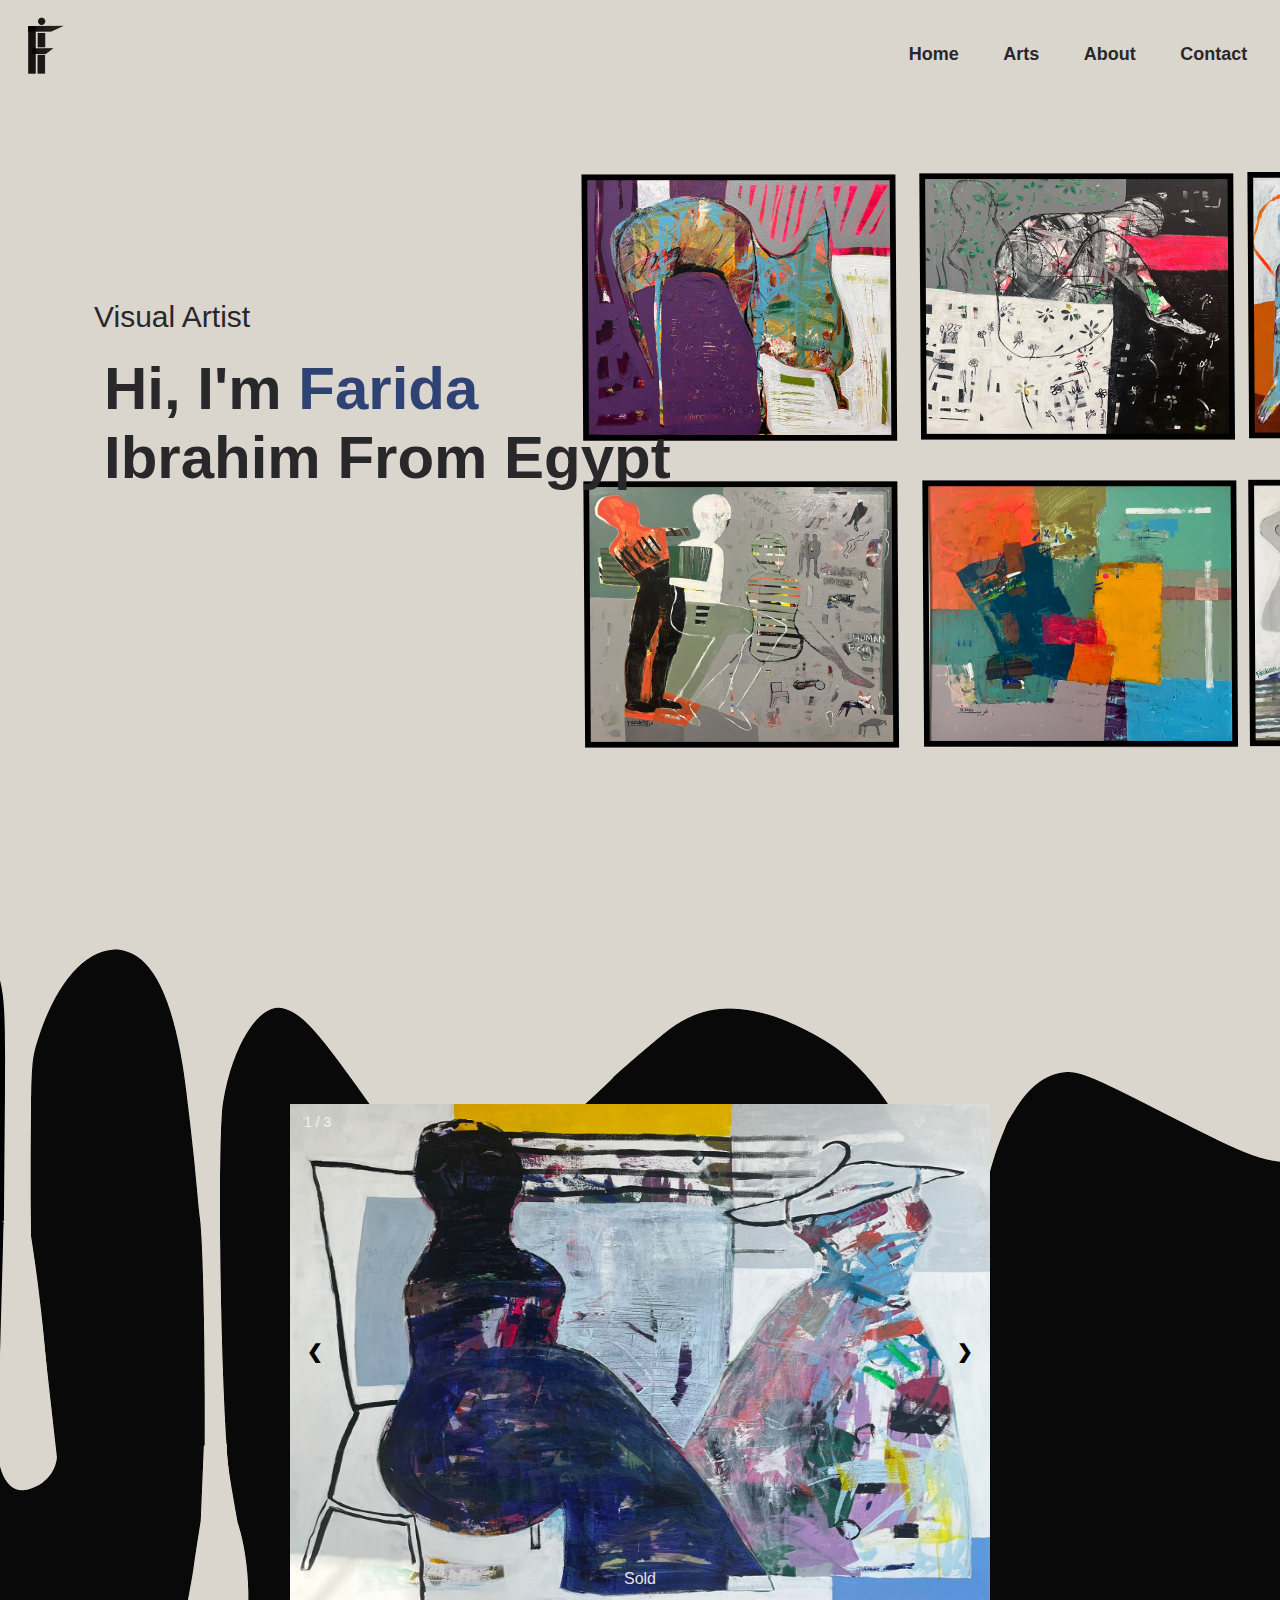
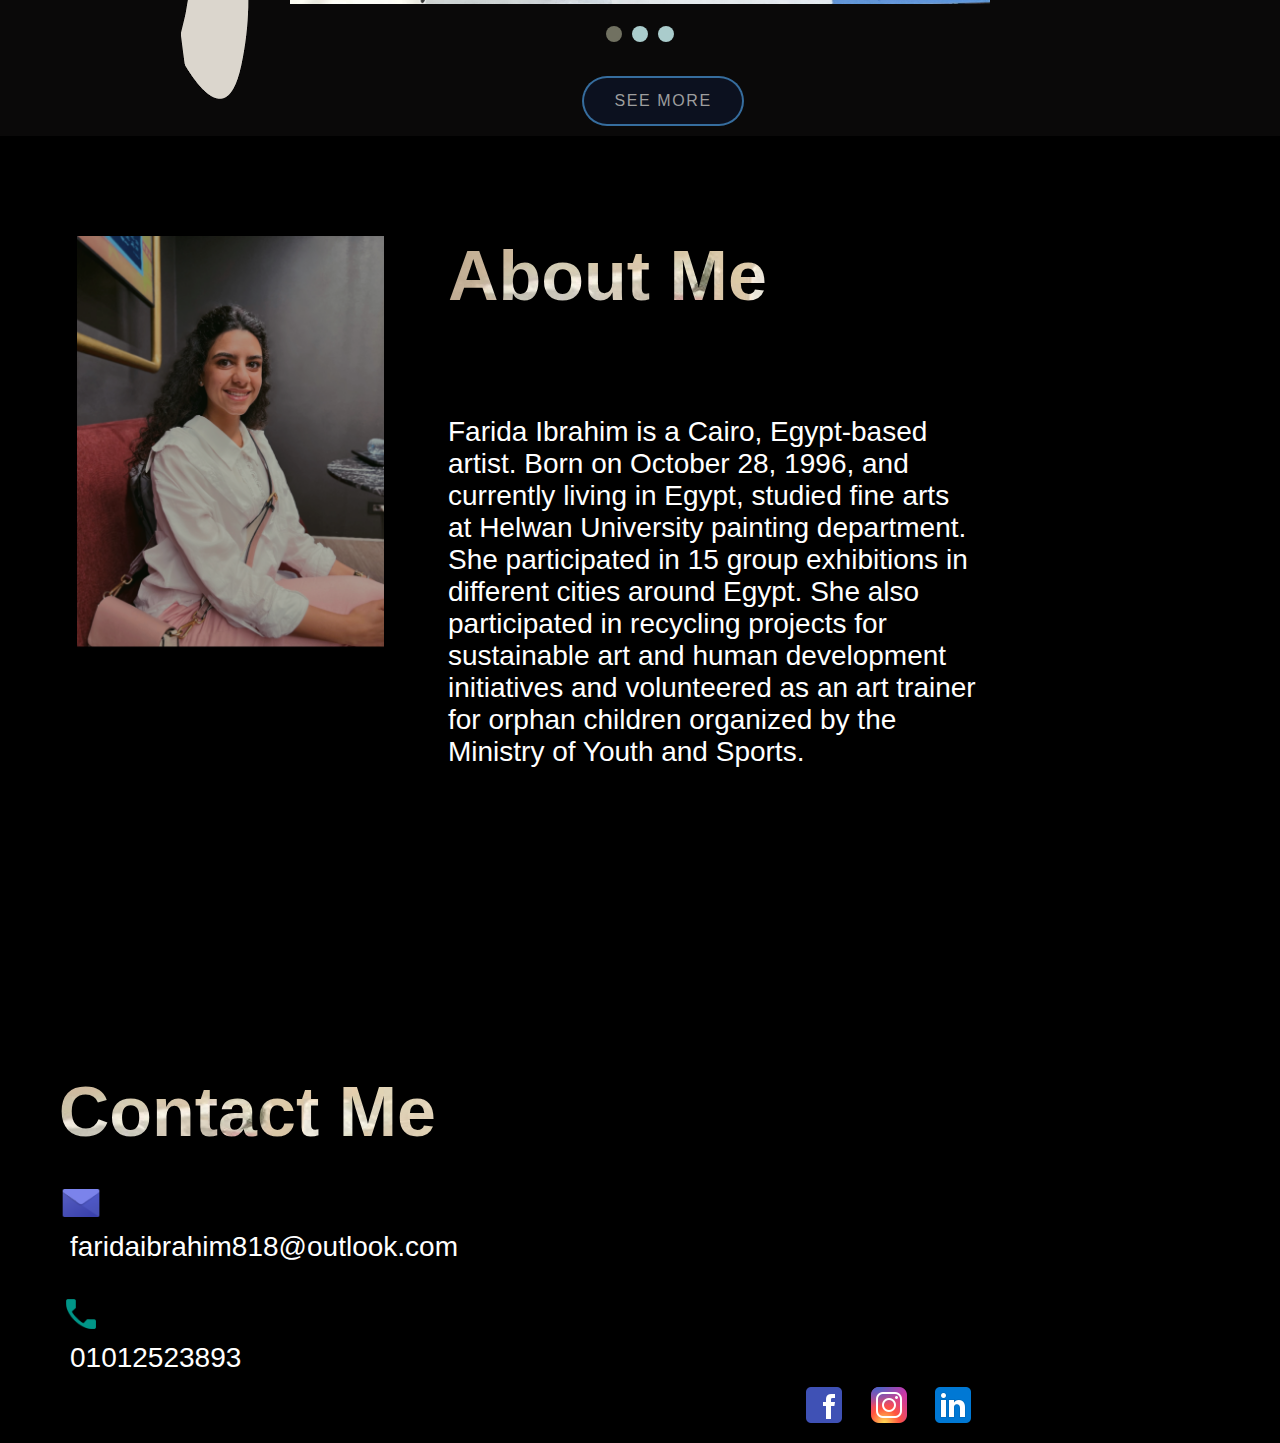
<file: index.html>
<!DOCTYPE html>
<html lang="en">
<head>
    <meta charset="UTF-8">
    <meta name="viewport" content="width=device-width, initial-scale=1.0">
    <title>Farida Ibrahim Portfolio</title>
    <meta name="viewport" content="width=device-width, initial-scale=1.0">
    <link rel="stylesheet" href="style.css">
    
    
    
</head>
<body>
    
    <div id="header">
        <div class="container">
            <nav>
                <img src="Images/loggg.png" class="logo">
        
                <ul id="sidemenu">
                    <li><a href="#">Home</a></li>
                    <li><a href="#portfolio">Arts</a></li>
                    <li><a href="#about">About</a></li>
                    <li><a href="#contact">Contact</a></li>
                    <i class="navbar" onclick="closemenu()"><img src="icons/x-solid.svg" style="width:30px;height:30px";  ></i>
                </ul>
                <i class="navbar" onclick="openmenu()"><img src="icons/list.png" style="width:30px;height:30px";; ></i>


        
            </nav>
            <nav id="hamburger-nav">
                <img src="Images/loggg.png" class="logo">
                <div class="hamburger-menu">
                    <div class="hamburger-icon" onclick="toggleMenu()">
                    <span></span>
                    <span></span>
                    <span></span>
                    </div>
                    <div class="menu-links">
                        <li><a href="#" onclick="toggleMenu()">Home</a></li>
                        <li><a href="#" onclick="toggleMenu()">Arts</a></li>
                        <li><a href="#" onclick="toggleMenu()">About</a></li>
                        <li><a href="#" onclick="toggleMenu()">Contact</a></li>
                    </div>
                </div>

            </nav>
            <div class="header-text">
                <p>Visual Artist</p>
                <h1>Hi, I'm <span>Farida</span> <br>Ibrahim From Egypt</h1>
                </div>
            </div>
    </div>

<!-- ---------------------portfolio------------------------ --> 
    <div id="portfolio">
        <div class="container">
            <h1 class="sub-title"></h1>
            <div class="work">
            <section class="slider-wrapper">
                <div class="slideshow-container fade">

                    <!-- Full images with numbers and message Info -->
                    <div class="Containers">
                    <div class="MessageInfo">1 / 3</div>
                    <img src="Images/w1.jpeg" style="width:100%">
                    <div class="Info">Sold</div>
                    </div>
                
                    <div class="Containers">
                    <div class="MessageInfo">2 / 3</div>
                    <img src="Images/w2.jpeg" style="width:100%">
                    <div class="Info">Sold</div>
                    </div>
                
                    <div class="Containers">
                    <div class="MessageInfo">3 / 3</div>
                    <img src="Images/f.jpeg" style="width:100%">
                    <div class="Info">Available</div>
                    </div>
                
                    <!-- Back and forward buttons -->
                    <a class="Back" onclick="plusSlides(-1)">&#10094;</a>
                    <a class="forward" onclick="plusSlides(1)">&#10095;</a>
                </div>
                <br>
                
                <!-- The circles/dots -->
                <div style="text-align:center">
                    <span class="dots" onclick="currentSlide(1)"></span>
                    <span class="dots" onclick="currentSlide(2)"></span>
                    <span class="dots" onclick="currentSlide(3)"></span>
                </div> 
            </section>
            <div class="button2">
                <button style="--clr:#39FF14"><span>See more</span><i></i></button>

            </div>
    </div>

    <script src="java.js"></script>

<!-- -------------------about-------------- -->
    <div id="about">
        <div class="container">
            <div class="sub-title">
                <div class="about-col-1">
                    <img src="Images/IMG-5.png">
                </div>
                <div class="about-col-2">
                    <h1 class="sub-title">About Me</h1>
                    <p class="defn">Farida Ibrahim is a Cairo, Egypt-based artist. Born on October 28, 1996, and currently living in Egypt, 
                        studied fine arts at Helwan University painting department. She participated in 15 group exhibitions in different cities around Egypt.
                        She also participated in recycling projects for sustainable art and human development initiatives
                        and volunteered as an art trainer for orphan children organized by the Ministry of Youth and Sports. </p>
                        <div class="tab-titles">
                        </div>
                </div>
            </div>
        </div>
    </div>

<!-- ----------------contact us-------------------------------- -->
    <div id="contact">
        <div class="sub-title">
            <div class="contact-left">
                <h1 class="sub-title">Contact Me</h1>
                <p><img src="icons/icons8-email-48.png" style="width:42px;height:42px"; ></p>
                <p class="infoo">faridaibrahim818@outlook.com</p>
                <p><img src="icons/icons8-phone-number-48.png"style="width:42px;height:42px";  ></p>
                <p class="infoo">01012523893</p>
                <div class="social-icons">
                    <a href="https://www.facebook.com/farida.ibrahem.800" target="_blank"><img  src="icons/icons8-facebook-48.png" style="width:48px;height:48px";></a>
                    <a href="https://www.instagram.com/farida_ibrahim10/?hl=en"target="_blank"><img src="icons/icons8-instagram-48.png" style="width:48px;height:48px;"></a>
                    <a href="https://www.linkedin.com/in/farida-ibrahim-7887ba235/"target="_blank"><img src="icons/icons8-linkedin-48.png" style="width:48px;height:48px;"></a>
                </div>
            </div>

        </div>
    </div>
</body>
</html>
</file>
<file: style.css>
*
{
    margin:0;
    padding: 0;
    font-family: 'Poppins ',sans-serif;
    box-sizing: border-box;
}
body{
    background: #080808;
    color: #fff;
    

}
#header{
    width: 100%;
    height: 100vh;
    background-image: url(Images/farida\ background.png);
    background-position: center;
    background-size: c;
    background-repeat: no-repeat;

}
.container{
height: 100vh;
width: 100%;

}
nav{
    display: flex;
    align-items: center;
    justify-content: space-between;
    padding-top: 1px;
    padding-left: 1%;
    padding-right: 1%;
}
nav ul li {
    list-style-type: none;
    display: inline-block;
    padding: 10px 20px;


}
nav ul li a {
    color: #28282B;
    text-decoration: none;
    font-weight: bold;
    font-size: 18px;

}
nav ul li a:hover {
    color: #2E4374;
    transition: .3s;
    text-decoration: underline;
    text-underline-offset: 1rem ;

}


 /* ------hamburger menu=-------------------- */
 #hamburger-nav {
    display: none;
 }


.header-text {
    color: #28282B;
    margin-top: 15%;
    font-size: 30px;
    padding-left: 5%;
}
.header-text h1 {
    font-size: 60px;
    margin-top: 20px;
    padding-left: 40px;
}
.header-text p {
   padding-left: 30px;
}
.header-text h1  span {
    color:#2E4374;
}
/* -----------------about-------------------- */
#about 
{ 
  padding-top: 100px;
    color:#ffffff ;
background-color: #000000;}

.about-col-1{
    flex-basis: 30%;
}
.about-col-1 img {
    width: 100%;
    padding-left: 20%;

}
.about-col-2{
    flex-basis: 65%;
    
}
.about-col-2 h1 {
  background-image: url(Images/f.jpeg);
  background-repeat: repeat; 
  -webkit-background-clip: text; 
  -webkit-text-fill-color: transparent; 
  font-size: 70px; 
}
.sub-title{
    font-size: 60px;
    font-weight: 600px;
    color: #fff;
    display: flex;
    justify-content: space-between;
    flex-wrap: wrap;

   
}
.defn {
    font-size: 28px;
    padding-right: 300px;
    padding-top: 100px;
}
/* ---------------------portfolio---------------------- */
#portfolio {
    padding: 50px 0;
    background-image:url(Images/final\ background\ h.png);
    box-sizing: border-box;

    
}
/* ----------------------------------slider----------------------------------------------- */

.slider-wrapper {
    padding-top: 12%;
    box-sizing: border-box;

}
.Containers img {
    width:  680px;
    height: 500px;
}

.slideshow-container {
    max-width: 700px;
    position: relative;
    margin: auto;
    
  }
  
  /* Make the images invisible by default */
  .Containers {
    display: none;
  }
  
  /* forward & Back buttons */
  .Back, .forward {
    cursor: pointer;
    position: absolute;
    top: 48%;
    width: auto;
    margin-top: -23px;
    padding: 17px;
    color: rgb(0, 0, 0);
    font-weight: bold;
    font-size: 19px;
    transition: 0.4s ease;
    border-radius: 0 5px 5px 0;
    user-select: none;
  }
  
  /* Place the "forward button" to the right */
  .forward {
    right: 0;
    border-radius: 4px 0 0 4px;
  }
  
  /*when the user hovers,add a black background with some little opacity */
  .Back:hover, .forward:hover {
    background-color: rgba(255, 255, 255, 0.8);
  }
  
  /* Caption Info */
  .Info {
    color: #e3e3e3;
    font-size: 16px;
    padding: 10px 14px;
    position: absolute;
    bottom: 10px;
    width: 100%;
    text-align: center;
  }
  
  /* Worknumbering (1/3 etc) */
  .MessageInfo {
    color: #f2f2f3;
    font-size: 14px;
    padding: 10px 14px;
    position: absolute;
    top: 0;
  }
  
  /* The circles or bullets and indicators */
  .dots {
    cursor: pointer;
    height: 16px;
    width: 16px;
    margin: 0 3px;
    background-color: #acc;
    border-radius: 50%;
    display: inline-block;
    transition: background-color 0.5s ease;
  }
  
  .enable, .dots:hover {
    background-color: #717161;
  }
  
  /* Faint animation */
  .fade {
    -webkit-animation-name: fade;
    -webkit-animation-duration: 1.4s;
    animation-name: fade;
    animation-duration: 1.4s;
  }
  
  @-webkit-keyframes fade {
    from {opacity: .5}
    to {opacity: 2}
  }
  
  @keyframes fade {
    from {opacity: .5}
    to {opacity: 2}
  }
/* -------------------------------------button------------------------------------------------- */
  .button2{
    padding-top: 30px;
    padding-left: 45.5%;
    box-sizing: border-box;
    padding-bottom: 10px;
    
  }
  
  button {
    position: relative;
    background: #366d9e;
    color: #9e9e9e;
    text-decoration: none;
    text-transform: uppercase;
    border: none;
    letter-spacing: 0.1rem;
    font-size: 1rem;
    padding: 1rem 2rem;
    transition: 0.2s;
    border-radius: 2rem;
  }
  
  button:hover {
    background: #2E4374;
    color: #2E4374;
    /* box-shadow: 0 0 35px var(--clr); */
    animation: box 3s infinite;
  }
  
  button::before {
    content: "";
    position: absolute;
    inset: 2px;
    background: #0c111f;
    border-radius: 2rem;

  }
  
  button span {
    position: relative;
    z-index: 1;
  }
  button i {
    position: absolute;
    inset: 0;
    display: block;
  }

  
  @keyframes move {
    0% {
      transform: translateX(0);
    }
    50% {
      transform: translateX(5px);
    }
    100% {
      transform: translateX(0);
    }
  }
  
  @keyframes box {
    0% {
      box-shadow: #27272c;
    }
    50% {
      box-shadow: 0 0 25px #2E4374;
    }
    100% {
      box-shadow: #27272c;
    }
  }
  /* -------------------------contacts-------------------------- */
#contact {
  background-color: #000000;  
  margin-top: -5%;
}

.contact-left h1 {
padding-left: 6%;
background-image: url(Images/f.jpeg);
background-repeat: repeat; 
-webkit-background-clip: text; 
-webkit-text-fill-color: transparent; 
font-size: 70px;

}
.contact-left p{
  font-size: 28px;
  
}

.contact-left p img{
  margin-right: 15px;
  margin-left: 60px;
  margin-top: 30px;
}
.infoo{
  padding-left: 70px;
  

}
.social-icons{
  margin-left: 800px;
}
/* ----------------------------mobile-css-------------------------------- */
nav .navbar {
  display: none;
}

@media only screen and (max-width: 600px){
  #header {
    background-color:#dbd6cdff ;
    background-image:url(Images/mobile\ background.png)
  }
  .header-text {
      margin-top: 100%;
      font-size: 16px;
      padding-left: 5px;
      padding-top: 20px;

  }
  .header-text p {
    font-size: 18px;

  }
  .header-text h1 {
      font-size: 30px;
  }
  nav .navbar {
    display: block;
    font: 25px;
  }
  nav ul {
    background: rgb(48, 46, 46);
    position: fixed;
    top: 0;
    right: -200px;
    width: 200px;
    height: 100vh;
    padding-top: 50px;
    z-index: 2;
    transition: right 0.5s;

  }
  nav ul li a {
    color: #bebebe;
  
  }
  nav ul li{
    display: block;
    margin: 25px;
    
  }
  nav ul .navbar{
    position: absolute;
    top: 25px; 
    left: 25px;
    cursor: pointer;

  }
  .about-col-1{
    flex-basis: 100%;
    padding-right: 70px;

  }
  .about-col-2 h1{
    padding-left: 10px;
    padding-bottom: 2px;
    font-size: 30px;
  }
 .about-col-2 p{
  font-size: 18px;
  padding-left:20px ;
  padding-right:0 ;
  padding-top: 10px;
  width: 350px;
  
  
  
 }

 .contact-left h1{
  padding-top: 80px;
  font-size: 30px;
  padding-left: 10px;
  flex-basis: 100%;
 }
 

 #portfolio {
  padding: 100px 0;
  background-image:url(Images/final\ background\ h122.png);
  box-sizing: border-box;

  
}
/* ----------------------------------slider----------------------------------------------- */

.slider-wrapper {
  padding-top: 0%;
  box-sizing: border-box;

}
.Containers img {
  width:  300px;
  height: 300px;
}

.slideshow-container {
  max-width: 700px;
  position: relative;
  margin: auto;
  
}
.button2{
  padding-top: 20px;
  padding-left: 100px;
  padding-bottom: 10px;
  
}
/* -------------------------------contact-------------------------------------- */
.contact-left h1{
  padding-top: 30px;
  font-size: 30px;
  padding-left: 10px;
  flex-basis: 100%;
 }
  
  .contact-left p{
    font-size: 18px;
  
    
  }
  
  .contact-left p img{
    margin-right: 2px;
    margin-left: 2px;
    margin-top: 20px;
    padding:7px; 
  }
  .social-icons{
    margin-left: 95px;
    padding-top: 20px;
    padding-bottom: 20px;
  }
  .infoo{
    padding-left: 15px;
    

  }
  #portfolio {
    padding: 50px 0;
    background-image:url(Images/page2.png);
    box-sizing: border-box;

    
}


}
</file>
